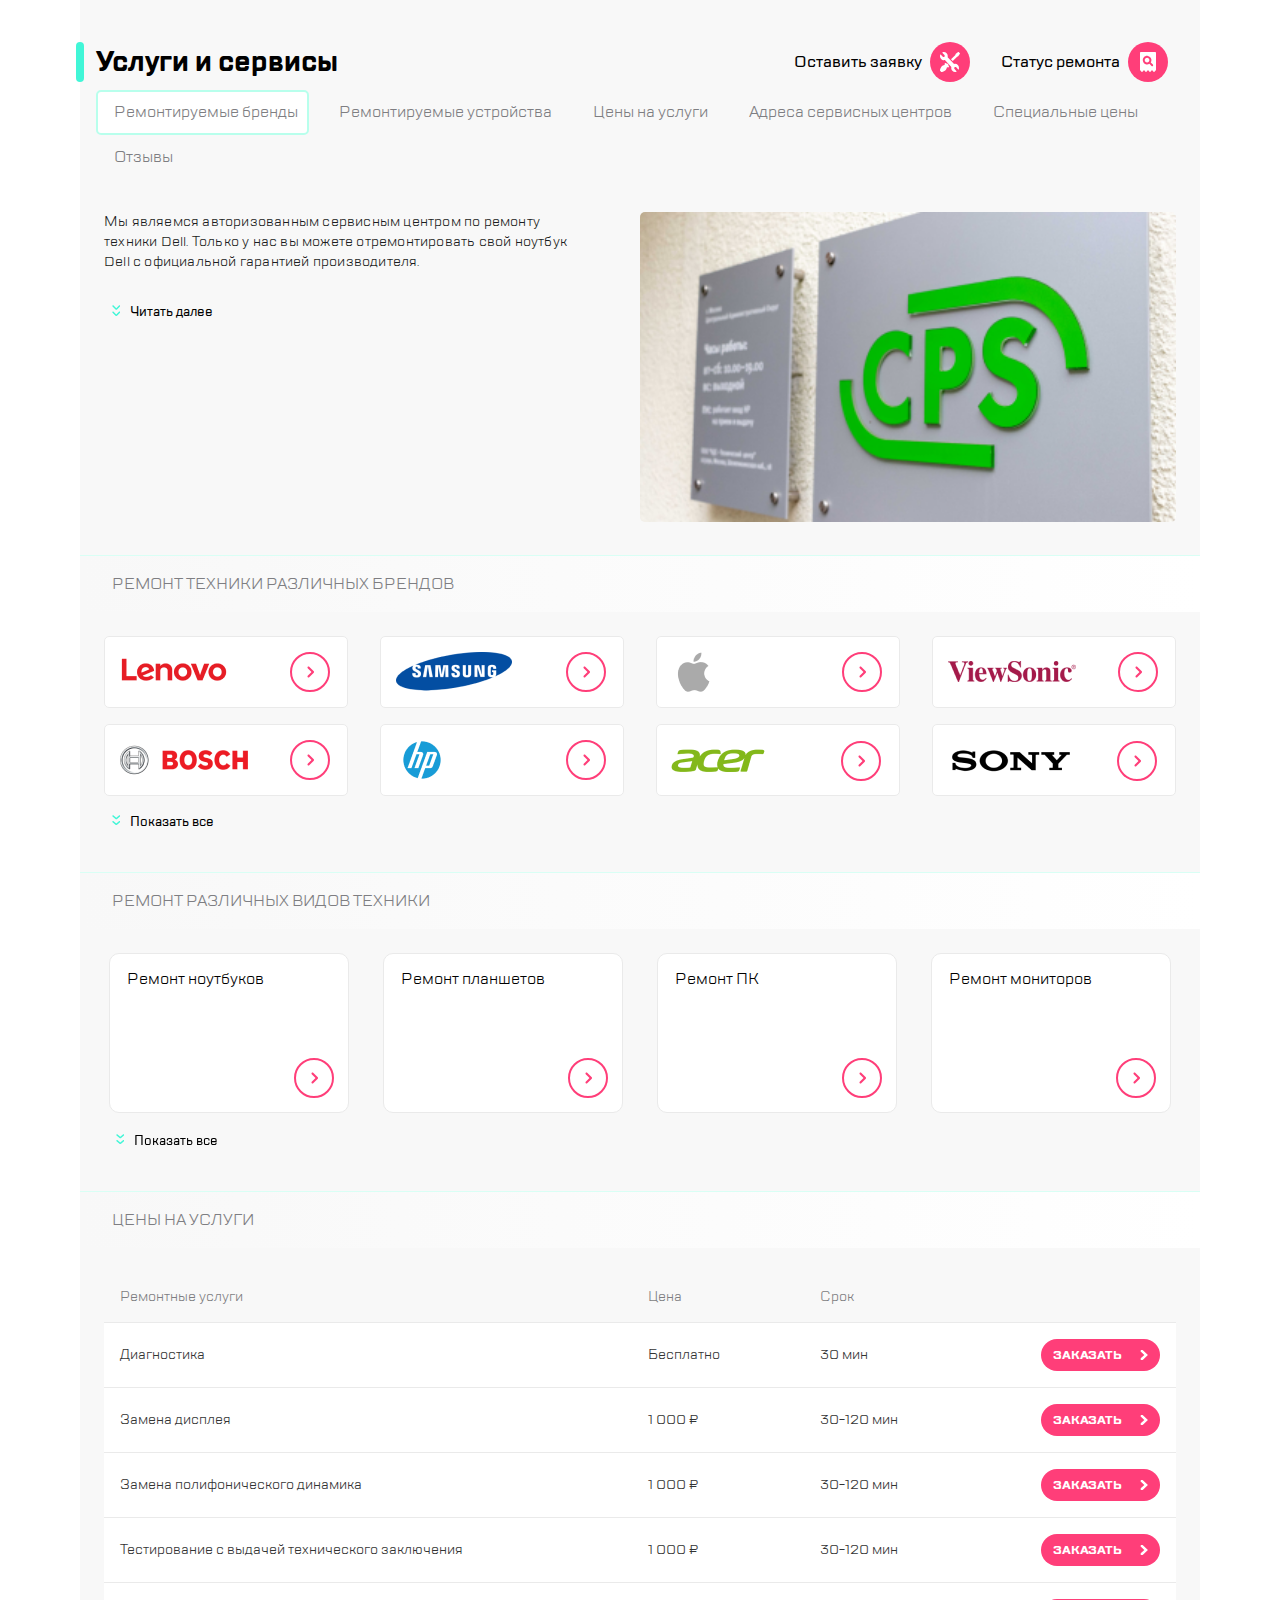
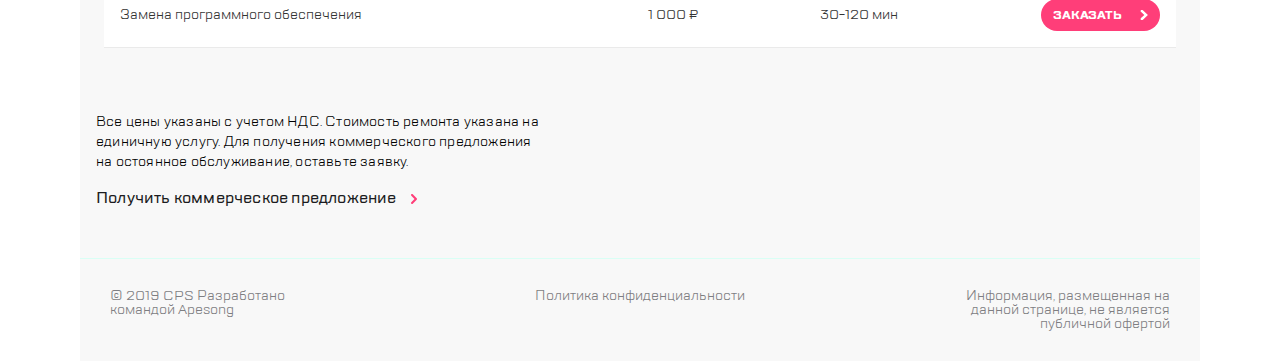
<file: index.html>
<!DOCTYPE html>
<html lang="ru">

<head>
	<meta charset="UTF-8">
	<meta name="viewport" content="width=device-width, initial-scale=1.0">
	<title>Block 1.6</title>
	<link rel="stylesheet" href="https://cdn.jsdelivr.net/npm/swiper@10/swiper-bundle.min.css" />
	<link href="style/reset.css" rel="stylesheet">
	<link href="style/main.css" rel="stylesheet">
</head>

<body>

	<div class="aside-wrapper">
		<aside class="aside">
			<div class="aside-container">
				<header class="aside-header">
					<button class="aside-header__burger-btn">
						<div class="burger-svg svg"></div>
					</button>
					<a class="logo" href="#"> <img class="logo__img" src="images/header/logo.svg" alt="logo"> </a>
					<button class="search-btn" href="#">
					</button>
					<button class="aside-header__search-btn">
						<div class="search-svg svg"></div>
					</button>
				</header>
				<nav class="aside-nav">
					<ul class="aside-nav__inner">
						<li class="aside-nav__item">
							<a class="aside-nav__link aside-nav__link--active" href="">Ремонт техники</a>
						</li>
						<li class="aside-nav__item">
							<a class="aside-nav__link" href="">Услуги и сервисы</a>
						</li>
						<li class="aside-nav__item">
							<a class="aside-nav__link" href="">Корпоративным клиентам</a>
						</li>
						<li class="aside-nav__item">
							<a class="aside-nav__link" href="">Продавцам техники</a>
						</li>
						<li class="aside-nav__item">
							<a class="aside-nav__link" href="">Партнерам</a>
						</li>
						<li class="aside-nav__item">
							<a class="aside-nav__link" href="">Производителям</a>
						</li>
						<li class="aside-nav__item">
							<a class="aside-nav__link" href="">Наши сервисные центры</a>
						</li>
						<li class="aside-nav__item">
							<a class="aside-nav__link" href="">Контакты</a>
						</li>

					</ul>

				</nav>
				<nav class="aside-header__contact">
					<button class="aside-header__contact-item" id="showModalCall" href="tel:88008908900">
						<div class="call-svg svg"></div>
					</button>
					<button class="aside-header__contact-item" id="showModalFeedback">
						<div class="chat-svg svg"></div>
					</button>
					<a class="aside-header__contact-item" href="">
						<div class="profile-svg svg"></div>
					</a>
				</nav>
				<section class="contacts">

					<div class="contacts__inner">
						<a class="mail" href="mailto:mail@cps.com">mail@cps.com</a>
						<a class="phone" href="tel:88008908900">8 800 890 8900</a>
					</div>
				</section>
				<section class="languages">
					<a class="languages__item languages__item--active" href="">ru</a>
					<a class="languages__item" href="">en</a>
					<a class="languages__item" href="">ch</a>
				</section>
			</div>
		</aside>
	</div>

	<section class="modal-feedback" id="modal-feedback">
		<div class="modal-feedback__wrapper">
			<form class="modal-feedback__form" action="#" method="post">
				<button class="modal-feedback__burger"></button>

				<h4 class="modal-feedback__title line">Обратная связь</h4>
				<input class="modal-feedback__one-line" placeholder="Имя" type="text" name="name" id="name">
				<input class="modal-feedback__one-line" placeholder="Телефон" type="phone" name="call" id="call">
				<input class="modal-feedback__one-line" placeholder="Электронная почта" type="email" name="email" id="email">
				<textarea name="text" placeholder="Сообщение" id="text" cols="30" rows="10"></textarea>
				<p class="modal-feedback__warning warning">Нажимая “отправить”, вы даете согласие на <a href="#"> обработку
						персональных
						данных</a> и соглашаетесь с нашей <a href="#">политикой
						конфиденциальности</a></p>
				<input class="modal-feedback__btn" type="submit" value="ОТПРАВИТЬ">
			</form>
		</div>
	</section>
	<section class="modal-call">
		<div class="modal-call__wrapper">
			<form class="modal-call__form" action="#" method="post">
				<button class="modal-call__burger"></button>
				<h4 class="modal-call__title line">Заказать звонок</h4>
				<input class="modal-call__one-line" placeholder="Телефон" type="phone" name="call" id="call">
				<p class="modal-call__warning warning">Нажимая “отправить”, вы даете согласие на <a href="#"> обработку
						персональных
						данных</a> и соглашаетесь с нашей <a href="#">политикой
						конфиденциальности</a></p>
				<input class="modal-call__btn" type="submit" value="ОТПРАВИТЬ">
			</form>
		</div>
	</section>
	<div id="blurBackgroundModal"></div>
	<div id="blurBackgroundSideBar"></div>

	<div class="wrapper">
		<header class="header">
			<div class="container">
				<div class="header__inner">
					<nav class="header__menu">
						<!-- При нажатии на header__menu-btn будет выезжать боковая шторка -->
						<button class="header__menu-btn">
							<div class="menu-svg svg"></div>
						</button>
					</nav>
					<div class="header__div"></div>
					<a class="logo" href="#"> <img class="logo__img" src="images/header/logo.svg" alt="logo"> </a>
					<nav class="header__contact">
						<a class="header__contact-item" href="tel:88008908900">
							<div class="call-svg svg"></div>
						</a>
						<a class="header__contact-item" href="#">
							<div class="chat-svg svg"></div>
						</a>
						<a class="header__contact-item" href="#">
							<div class="profile-svg svg"></div>
						</a>
					</nav>
					<div class="header__div"></div>
					<nav class="header__support">
						<a class="header__support-item" href="#">
							<div class="repair-svg svg"></div>
						</a>
						<a class="header__support-item" href="#">
							<div class="checkout-svg svg"></div>
						</a>
					</nav>
				</div>
			</div>
		</header>
		<header class="support-top support-top--size-l">
			<div class="container">
				<nav class="support-top__nav">
					<a class="support-top__item left-item" href="#">
						<p class="support-top__text">Оставить заявку</p>
						<div class="support-top__vector"></div>
					</a>
					<a class="support-top__item right-item" href="#">
						<p class="support-top__text">Статус ремонта</p>
						<div class="support-top__vector"></div>
					</a>
				</nav>
			</div>
		</header>
		<main class="main">
			<div class="line"></div>
			<div class="blur">
				<img class="blur-img" src="images/blur.svg" alt="">
			</div>
			<h1 class="main__title">Услуги и сервисы</h1>
			<div class="main__menu">
				<a class="main__menu-item main__menu-item--active" href="#">Ремонтируемые бренды</a>
				<a class="main__menu-item" href="#">Ремонтируемые устройства</a>
				<a class="main__menu-item" href="#">Цены на услуги</a>
				<a class="main__menu-item" href="#">Адреса сервисных центров</a>
				<a class="main__menu-item" href="#">Специальные цены</a>
				<a class="main__menu-item" href="#">Отзывы</a>
			</div>

			<div class="main__inner">
				<div class="main__info">
					<div class="main__info-wrapper">
						<p class="main__text">Мы являемся авторизованным сервисным центром по ремонту
							техники Dell. Только у нас вы можете отремонтировать свой
							ноутбук Dell с официальной гарантией производителя.
						</p>
						<p class="main__text">Мы успешно работаем с 1992 года и заслужили репутацию
							надежного
							партнера, что подтверждает большое количество постоянных
							клиентов. Мы гордимся тем, что к нам обращаются по рекомендациям и, в свою очередь, советуют нас
							родным
							и
							близким.</p>
						<p class="main__text">Наш опытный
							коллектив специалистов и профессионализм
							позволяют нам оказывать услуги высшего качества долгие годы. Вы можете нам доверять. </p>
						<button class="more-btn-text">
							<span>Читать далее</span>
						</button>
					</div>
					<div class="main__img"><img class="main__picture" src="images/main/picture.png" alt="CPS-лого">
					</div>
				</div>
			</div>

		</main>
		<section class="brands">
			<div class="brands__title-wrapper">
				<div class="brands__inner title-wrapper">
					<h4 class="brands__title main-title">Ремонт техники различных брендов</h4>
				</div>
			</div>
			<div class="brands__list-wrapper swiper">
				<ul class="brands__items swiper-wrapper">
					<li class="brands__item swiper-slide">
						<a class="brands__link" href="#">
							<img class="brands__logo" src="images/brands/lenovo.png" alt="">
							<div class="brands__arrow arrow"></div>
						</a>
					</li>
					<li class="brands__item swiper-slide">
						<a class="brands__link" href="#">
							<img class="brands__logo" src="images/brands/samsung.png" alt="">
							<div class="brands__arrow arrow"></div>
						</a>
					</li>
					<li class="brands__item swiper-slide">
						<a class="brands__link" href="#">
							<img class="brands__logo" src="images/brands/apple.png" alt="">
							<div class="brands__arrow arrow"></div>
						</a>
					</li>
					<li class="brands__item swiper-slide">
						<a class="brands__link" href="#">
							<img class="brands__logo" src="images/brands/viewsonic.png" alt="">
							<div class="brands__arrow arrow"></div>
						</a>
					</li>
					<li class="brands__item swiper-slide">
						<a class="brands__link" href="#">
							<img class="brands__logo" src="images/brands/bosch.png" alt="">
							<div class="brands__arrow arrow"></div>
						</a>
					</li>
					<li class="brands__item swiper-slide">
						<a class="brands__link" href="#">
							<img class="brands__logo" src="images/brands/hp.png" alt="">
							<div class="brands__arrow arrow"></div>
						</a>
					</li>
					<li class="brands__item swiper-slide">
						<a class="brands__link" href="#">
							<img class="brands__logo" src="images/brands/acer.png" alt="">
							<div class="brands__arrow arrow"></div>
						</a>
					</li>
					<li class="brands__item swiper-slide">
						<a class="brands__link" href="#">
							<img class="brands__logo" src="images/brands/sony.png" alt="">
							<div class="brands__arrow arrow"></div>
						</a>
					</li>
					<li class="brands__item swiper-slide">
						<a class="brands__link" href="#">
							<img class="brands__logo" src="images/brands/lenovo.png" alt="">
							<div class="brands__arrow arrow"></div>
						</a>
					</li>
					<li class="brands__item swiper-slide">
						<a class="brands__link" href="#">
							<img class="brands__logo" src="images/brands/samsung.png" alt="">
							<div class="brands__arrow arrow"></div>
						</a>
					</li>
					<li class="brands__item swiper-slide">
						<a class="brands__link" href="#">
							<img class="brands__logo" src="images/brands/apple.png" alt="">
							<div class="brands__arrow arrow"></div>
						</a>
					</li>
				</ul>
				<div class="swiper-pagination"></div>
				<div class="brands__blur-brands">
				</div>
				<button class="more-btn">
					<span>Показать все</span>
				</button>
			</div>
		</section>
		<section class="devices">
			<div class="title-wrapper">
				<h4 class="brands__title main-title">Ремонт различных видов техники</h4>
			</div>
			<div class="devices__wrapper swiper">
				<ul class="devices__items swiper-wrapper">
					<li class="devices__item devices__item--hidden swiper-slide">
						<a class="devices__link" href="">
							<span>Ремонт ноутбуков</span>
							<div class="devices__arrow arrow"></div>
						</a>
					</li>
					<li class="devices__item devices__item--hidden swiper-slide">
						<a class="devices__link" href="">
							<span>Ремонт планшетов</span>
							<div class="devices__arrow arrow"></div>
						</a>
					</li>
					<li class="devices__item devices__item--hidden swiper-slide">
						<a class="devices__link" href="">
							<span>Ремонт ПК</span>
							<div class="devices__arrow arrow"></div>
						</a>
					</li>
					<li class="devices__item devices__item--hidden swiper-slide">
						<a class="devices__link" href="">
							<span>Ремонт мониторов</span>
							<div class="devices__arrow arrow"></div>
						</a>
					</li>
					<li class="devices__item devices__item--hidden swiper-slide">
						<a class="devices__link" href="">
							<span>Ремонт смартфонов</span>
							<div class="devices__arrow arrow"></div>
						</a>
					</li>
					<li class="devices__item devices__item--hidden swiper-slide">
						<a class="devices__link" href="">
							<span>Ремонт телевизоров</span>
							<div class="devices__arrow arrow"></div>
						</a>
					</li>
					<li class="devices__item devices__item--hidden swiper-slide">
						<a class="devices__link" href="">
							<span>Ремонт бытовой техники</span>
							<div class="devices__arrow arrow"></div>
						</a>
					</li>
					<li class="devices__item devices__item--hidden swiper-slide">
						<a class="devices__link" href="">
							<span>Ремонт бытовой техники</span>
							<div class="devices__arrow arrow"></div>
						</a>
					</li>
				</ul>
				<div class="swiper-pagination"></div>
				<div class="devices__btn-wrapper">
					<button class="more-btn">
						<span>Показать все</span>
					</button>
				</div>

			</div>

		</section>
		<section class="prices">
			<div class="title-wrapper">
				<h4 class="prices__title main-title">цены на услуги</h4>
			</div>
			<div class="prices__wrapper swiper">
				<ul class="prices__items swiper-wrapper first-item">
					<li class="prices__item swiper-slide">
						<div class="prices__link prices__link--header">
							<span class="prices__servie-name">Ремонтные услуги
							</span><span class="prices__service-price">Цена</span>
							<span class="prices__service-time prices__service-time--header">Срок</span>
						</div>
					</li>
					<li class="prices__item swiper-slide">
						<a class="prices__link" href="#">
							<span class="prices__servie-name">Диагностика
							</span><span class="prices__service-price prices__service-price--free">Бесплатно</span>
							<span class="prices__service-time">30 мин</span>
							<button class="prices__service-btn"><span>Заказать</span></button>
						</a>
					</li>
					<li class="prices__item swiper-slide">
						<a class="prices__link" href="#">
							<span class="prices__servie-name">Замена дисплея
							</span><span class="prices__service-price">1 000 ₽</span>
							<span class="prices__service-time">30-120 мин</span>
							<button class="prices__service-btn"><span>Заказать</span></button>
						</a>
					</li>
					<li class="prices__item swiper-slide">
						<a class="prices__link" href="#">
							<span class="prices__servie-name">Замена полифонического динамика
							</span><span class="prices__service-price">1 000 ₽</span>
							<span class="prices__service-time">30-120 мин</span>
							<button class="prices__service-btn"><span>Заказать</span></button>
						</a>
					</li>
					<li class="prices__item swiper-slide">
						<a class="prices__link" href="#">
							<span class="prices__servie-name">Тестирование с выдачей технического заключения
							</span><span class="prices__service-price">1 000 ₽</span>
							<span class="prices__service-time">30-120 мин</span>
							<button class="prices__service-btn"><span>Заказать</span></button>
						</a>
					</li>
					<li class="prices__item swiper-slide">
						<a href="#" class="prices__link" href="#">
							<span class="prices__servie-name">Замена программного обеспечения
							</span><span class="prices__service-price">1 000 ₽</span>
							<span class="prices__service-time">30-120 мин</span>
							<button class="prices__service-btn"><span>Заказать</span></button>
						</a>
					</li>

				</ul>
				<div class="swiper-pagination"></div>

			</div>

			<div class="prices__info">

				<p class="prices__info-text">Все цены указаны
					с учетом НДС. Стоимость ремонта указана на
					единичную услугу. Для получения коммерческого
					предложения на остоянное обслуживание, оставьте заявку.</p>
				<a href="#" class="prices__feedback">
					<span>
						Получить коммерческое предложение
					</span>
				</a>

			</div>
		</section>
		<footer class="footer">
			<div class="footer__wrapper">
				<a class="footer__dev" href="#">© 2019 CPS
					Разработано командой Apesong</a>
				<a class="footer__security" href="#">Политика конфиденциальности</a>
				<a class="footer__info" href="#">Информация, размещенная на данной странице, не является публичной офертой</a>
			</div>
		</footer>
	</div>
	<script src="https://cdn.jsdelivr.net/npm/swiper@10/swiper-bundle.min.js"></script>
	<script src="js/main.js"></script>
	<script src="js/swiper-config.js"></script>
	<script src="js/show-modal.js"></script>
	<script src="js/listener-for-second-swiper.js"></script>
	<script src="js/show-side-bar.js"></script>
</body>

</html>
</file>
<file: style/main.css>
/* Первичная настройка страницы */

@import url(../fonts/fonts.css);
@import url(../style/brands.css);
@import url(../style/aside.css);
@import url(../style/devices.css);
@import url(../style/prices.css);
@import url(../style/footer.css);
@import url(../style/modal-call.css);
@import url(../style/modal-feedback.css);

*,
*::after,
*::before {
	box-sizing: border-box;
}

a {
	color: inherit;
	text-decoration: none;
}

ul {
	list-style: none;
}

/* Мобильные устройства игнорировали overflowX у body,
пришлось добавить так же к html */
body,
html {
	font-family: TT Lakes;
	min-width: 320px;
	overflow-x: hidden;
	position: relative; /* Данное правило добавлено для того чтобы блюр работал по всей высоте  */
}
/* .outside-wrapper {
	display: flex;
	position: relative;
} */

.container {
	padding: 0 16px;
}

.header {
	border-bottom: 1px solid #d9fff5;
}

button {
	cursor: pointer;
	border: none;
	background-color: transparent;
	transition: all 0.3s;
}
button:hover {
	opacity: 0.8;
}

#blurBackgroundModal,
#blurBackgroundSideBar {
	display: none;
	position: absolute;
	top: 0;
	left: 0;
	width: 100%;
	height: 100%;
	backdrop-filter: blur(5px);
	z-index: 14;
	filter: grayscale(80%);
}
#blurBackgroundSideBar {
	z-index: 12;
}
.header__inner {
	display: flex;
	gap: 8px;
	align-items: center;
	min-height: 88px;
	justify-content: space-between;
}
.main__info {
	margin-bottom: 24px;
}
/* nav который не виден на экране 320px */

.header__contact {
	display: none;

	gap: 16px;
}
/* nav который виден на экране 320px */
.support-top {
	display: flex;
	gap: 16px;
}

/* Главный блок */

.main {
	position: relative;
	background-color: #f8f8f8;
}

.logo {
	padding-left: 0;
	/* margin-right: auto; */
	transition: filter 0.1s;
}
.logo:hover {
	filter: drop-shadow(2px 2px 2px rgba(0, 0, 0, 0.2));
}

/* Отрисовка линии слева от заголовка */

.line::after {
	content: '';
	height: 40px;
	width: 8px;
	background-color: #41f6d7;
	position: absolute;
	left: -4px;
	border-radius: 4px;
	top: 24px;
	z-index: 5;
}

/* Блюр в правом краю навигационного меню */
.main__info-wrapper {
	flex-basis: 50%;
	padding: 0 16px;
}

.blur-img {
	position: absolute;
	right: 0;
	top: 80px;
}
.main__info {
	padding-top: 24px;
}
.support-top--size-l {
	display: none;
}
.svg {
	width: 40px;
	height: 40px;
}

.menu-svg {
	background-image: url(../images/header/menu.svg);
}

.call-svg {
	background-image: url(../images/header/call.svg);
}
.chat-svg {
	background-image: url(../images/header/chat.svg);
}
.profile-svg {
	margin-right: 8px;
	background-image: url(../images/header/profile.svg);
}
.repair-svg {
	background-image: url(../images/header/repair.svg);
	margin-left: 8px;
}
.checkout-svg {
	background-image: url(../images/header/checkstatus.svg);
}
.main__title {
	font-size: 28px;
	margin-bottom: 24px;
	font-weight: 700;
	line-height: 40px;
	padding-top: 24px;
	padding-left: 16px;
	padding-left: 16px;
	display: flex;
	overflow-x: auto;
	white-space: nowrap; /* Предотвращает перенос элементов на новую строку */
}

/* Скрытое поле "Отзывы" для маленьких экранов */

.main__references--size-l {
	display: none;
	color: rgba(126, 126, 130, 1);
	padding-left: 8px;
	padding-top: 15px;
	transition: ease 0.3s;
}

.main__menu {
	padding-left: 16px;
	display: flex;
	overflow-x: auto;
	white-space: nowrap; /* Предотвращает перенос элементов на новую строку */
	scrollbar-width: none; /* Скрыть стандартный скроллбар Firefox */
	-ms-overflow-style: none; /* эта строчка нужна чтобы оптимизировать скролл нава для firefox */
}

.main__info {
}

/* Убирает скролл-бар в навигационном меню на маленьких экранах */

.main__menu::-webkit-scrollbar {
	width: 0;
	height: 0;
}

/* .main__menu {
	-ms-overflow-style: none;
} */

.main__menu-item {
	padding: 8px 9px 9px 16px;
	border-radius: 5px;
	color: #7e7e82;
	line-height: 24px;
	border: 2px solid transparent; /* Этот параметр добавлен для того чтобы изображение не дёргалось  */
	transition: all 0.3s;
}

.main__menu-item--active {
	border: 2px solid #b8ffec;
	background-color: #fff;
}
/* .main__img {
	padding-bottom: 40px;
	transform: translateX(-16px);
	width: 100vw;
} */

.header__support {
	display: flex;
	gap: 16px;
}

.header__div {
	margin-left: auto;
	height: 32px;
	width: 2px;
	border-radius: 1px;
	background-color: rgba(234, 234, 234, 1);
}

.header__div:nth-child(2) {
	display: none;
}

.header__div:last-of-type {
	margin: 0 0 4px 0;
}

.support-top__text {
	font-weight: 500;
}

.support-top__item:hover {
	opacity: 0.7;
}

.main__menu-item:hover {
	border: 2px solid #b8ffec;
	background-color: #fff;
}

.main__more-text--size-m {
	display: none;
}

.more-btn-text {
	border: 1px solid transparent;
	display: flex;
	font-family: TT Lakes;
	font-weight: 500;
	padding: 16px 16px 16px 0;
	display: flex;
	align-items: center;
	transition: ease 0.3s;
	padding-left: 25px;
	position: relative;
}

.more-btn-text span::before {
	content: '';
	background-image: url(../images/main/arrows.svg);
	position: absolute;
	left: 7px;
	top: 18px;
	width: 7.5px;
	height: 10.5px;
	background-size: cover;
	background-repeat: no-repeat;
	transition: transform 0.3s;
}
.more-btn---rotate span::before {
	transform: rotate(180deg);
}

.more-btn-text:active {
	transform: translateY(5px);
}

.main__btn-arrows {
	padding: 7px 8px 6px;
}

.more-btn-text p {
	padding-left: 8px;
}

.main__text {
	line-height: 18px;
	font-size: 14px;
	color: #1b1c21;
	letter-spacing: 0.2px;
	margin-bottom: 1em;
}
.more-btn-text---rotate span::before {
	transform: rotate(180deg);
}
.main__picture {
	width: 100%;
	height: 100%;
}
.main__text-visible {
	display: block;
}
@media (max-width: 1440px) {
	aside {
		display: none;
	}
	body {
	}
}

@media (min-width: 768px) {
	body {
		overflow-x: visible;
	}
	.container .main__img {
		position: relative;
	}
	.logo {
		padding-left: 12px;
	}
	.header__div {
		margin-left: 0;
	}

	.header__contact {
		display: flex;
		margin-left: auto;
	}

	.header__inner {
		justify-content: normal;
	}

	.header__div:first-of-type {
		display: block;
	}

	.main__img {
		display: block;
		flex-basis: 50%;
	}

	/* .main__img--noframes {
		display: none;
	} */
	.main__picture {
		border-radius: 5px;
	}

	.main__info {
		display: flex;
		align-items: flex-start;
		padding: 32px 24px 30px 24px;
		margin: 0;
	}

	.main__info-wrapper {
		flex-basis: 50%;
		padding: 0;
	}

	.main__text {
		line-height: 20px;
		padding-right: 48px;
	}

	.container {
		padding: 0 24px;
	}

	.main__more-text--size-m {
		padding-top: 1em;
		display: block;
		max-height: 4em;
		overflow-y: hidden;
	}
	.main__more-text--size-m:last-of-type {
		max-height: auto;
	}
}
/* .modal-call {
	display: block;
} */
@media (min-width: 1120px) {
	body {
		display: flex;
		justify-content: center;
	}
	.logo {
		padding-left: 0px;
	}
	.wrapper {
		max-width: 1120px;
		position: relative;
	}

	.support-top--size-l {
		display: block;
	}

	.main__menu {
		gap: 0 12px;
		flex-wrap: wrap;
	}

	.main__more-text--size-m {
		padding-top: 1em;
		display: block;
		height: auto;
	}

	.header {
		display: none;
	}

	.main__references--size-l {
		display: block;
	}

	.main__references--size-l:hover {
		transform: translateX(5px);
	}

	/* Позиционирование оставшегося от Header блока */

	.support-top__item {
		display: flex;
		align-items: center;
		gap: 8px;
		position: absolute;
		z-index: 1;
		right: 0;
		top: 42px;
		transition: all 0.3s;
	}
	.support-top__vector {
		width: 40px;
		height: 40px;
	}
	.left-item .support-top__vector {
		background-image: url(../images/header/repair.svg);
	}
	.right-item .support-top__vector {
		background-image: url(../images/header/checkstatus.svg);
	}

	/* Позиционирование кнопки заявки */

	.support-top__item:first-child {
		right: 230px;
	}

	/* Позиционирование кнопки статуса ремонта */

	.right-item {
		right: 32px;
	}

	.main__title {
		margin-bottom: 8px;
	}

	/* Покраска верхней полоски */

	.wrapper {
		padding-top: 18px;
		background-color: rgba(248, 248, 248, 1);
	}

	.main__info {
		justify-content: space-between;
	}
	.main__text-visible {
		display: block;
	}
	@media (min-width: 1440px) {
		body {
			max-width: 1440px;
			margin: 0 auto;
		}
	}
}
</file>
